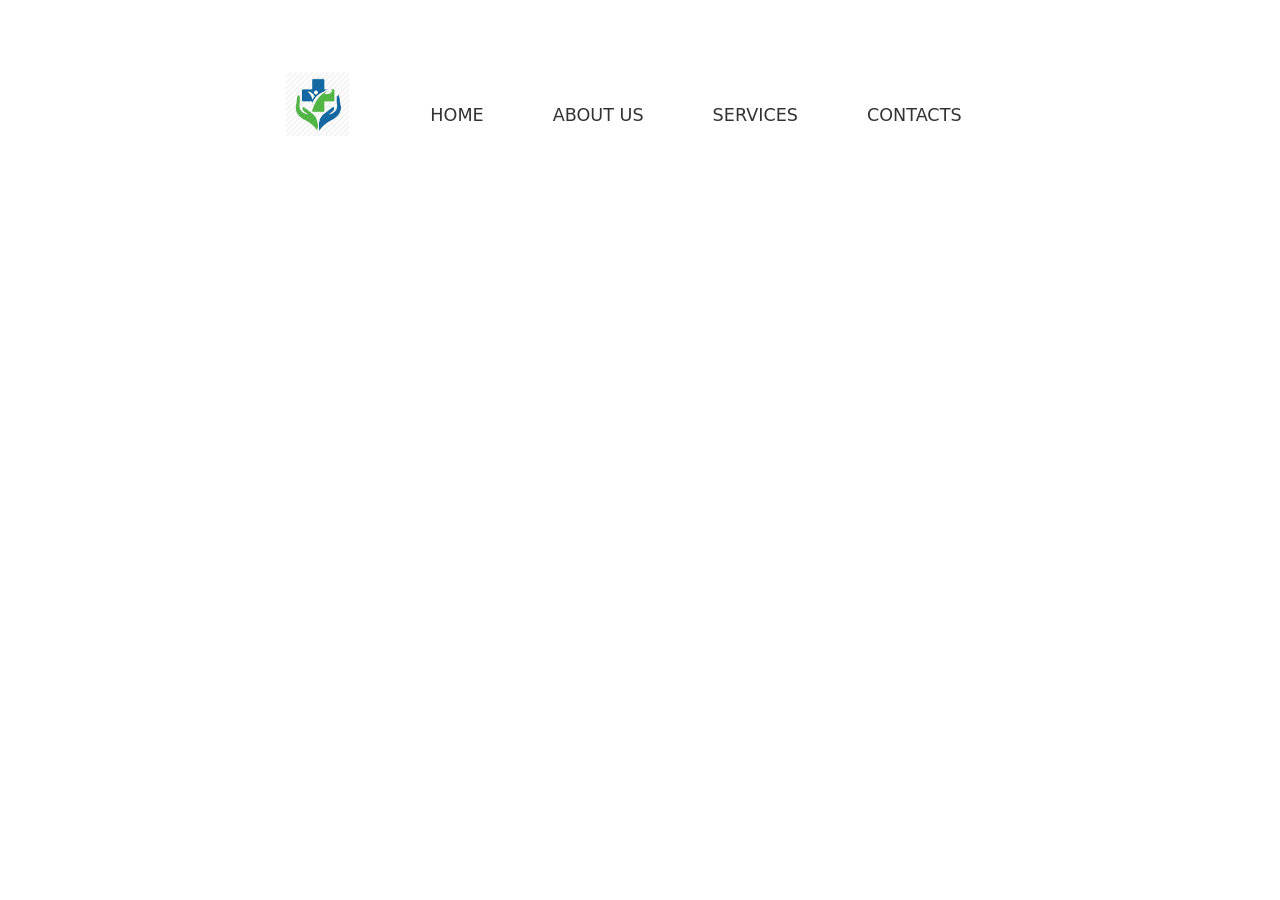
<file: index.html>
<!DOCTYPE html>
<html lang="en">
<head>
    <meta charset="UTF-8">
    <meta name="viewport" content="width=device-width, initial-scale=1.0">
    <title>tabby's HOSPITAL</title>
    <link rel="shortcut icon" href="img/logo.jpg" type="image/x-icon">
    <link rel="stylesheet" href="style.css">
    
</head>
<body>
    <div class="header">
        <div class="navbar">
            <div class="logo"></div>
            <img src="img/logo.jpg">


            <ul>
                <li><a href="index.html">HOME</a></li>
                <li><a href="pages/about.html">ABOUT US</a></li>
                <li><a href="pages/services.html">SERVICES</a></li>
                <li><a href="pages/contacts.html">CONTACTS</a></li>
            </ul>
            
             </div>
             <div class="bannerheading">
                <h1>HEALTH CARE YOU CAN TRUST</h1>
                <p>
            tabby's hospital is a private hospital locatedin Nairobi,Kenya. It was established in 1954 and has since become the leading healthcare provider in the region. The hospital offers a wide range of medical services, including general medicine,
            surgery,pediatrics,obstetrics and gynecology,cardiology,neurology,oncology and many more.
                </p>
                


             </div>
             


    </div>
</body>
</html>
</file>
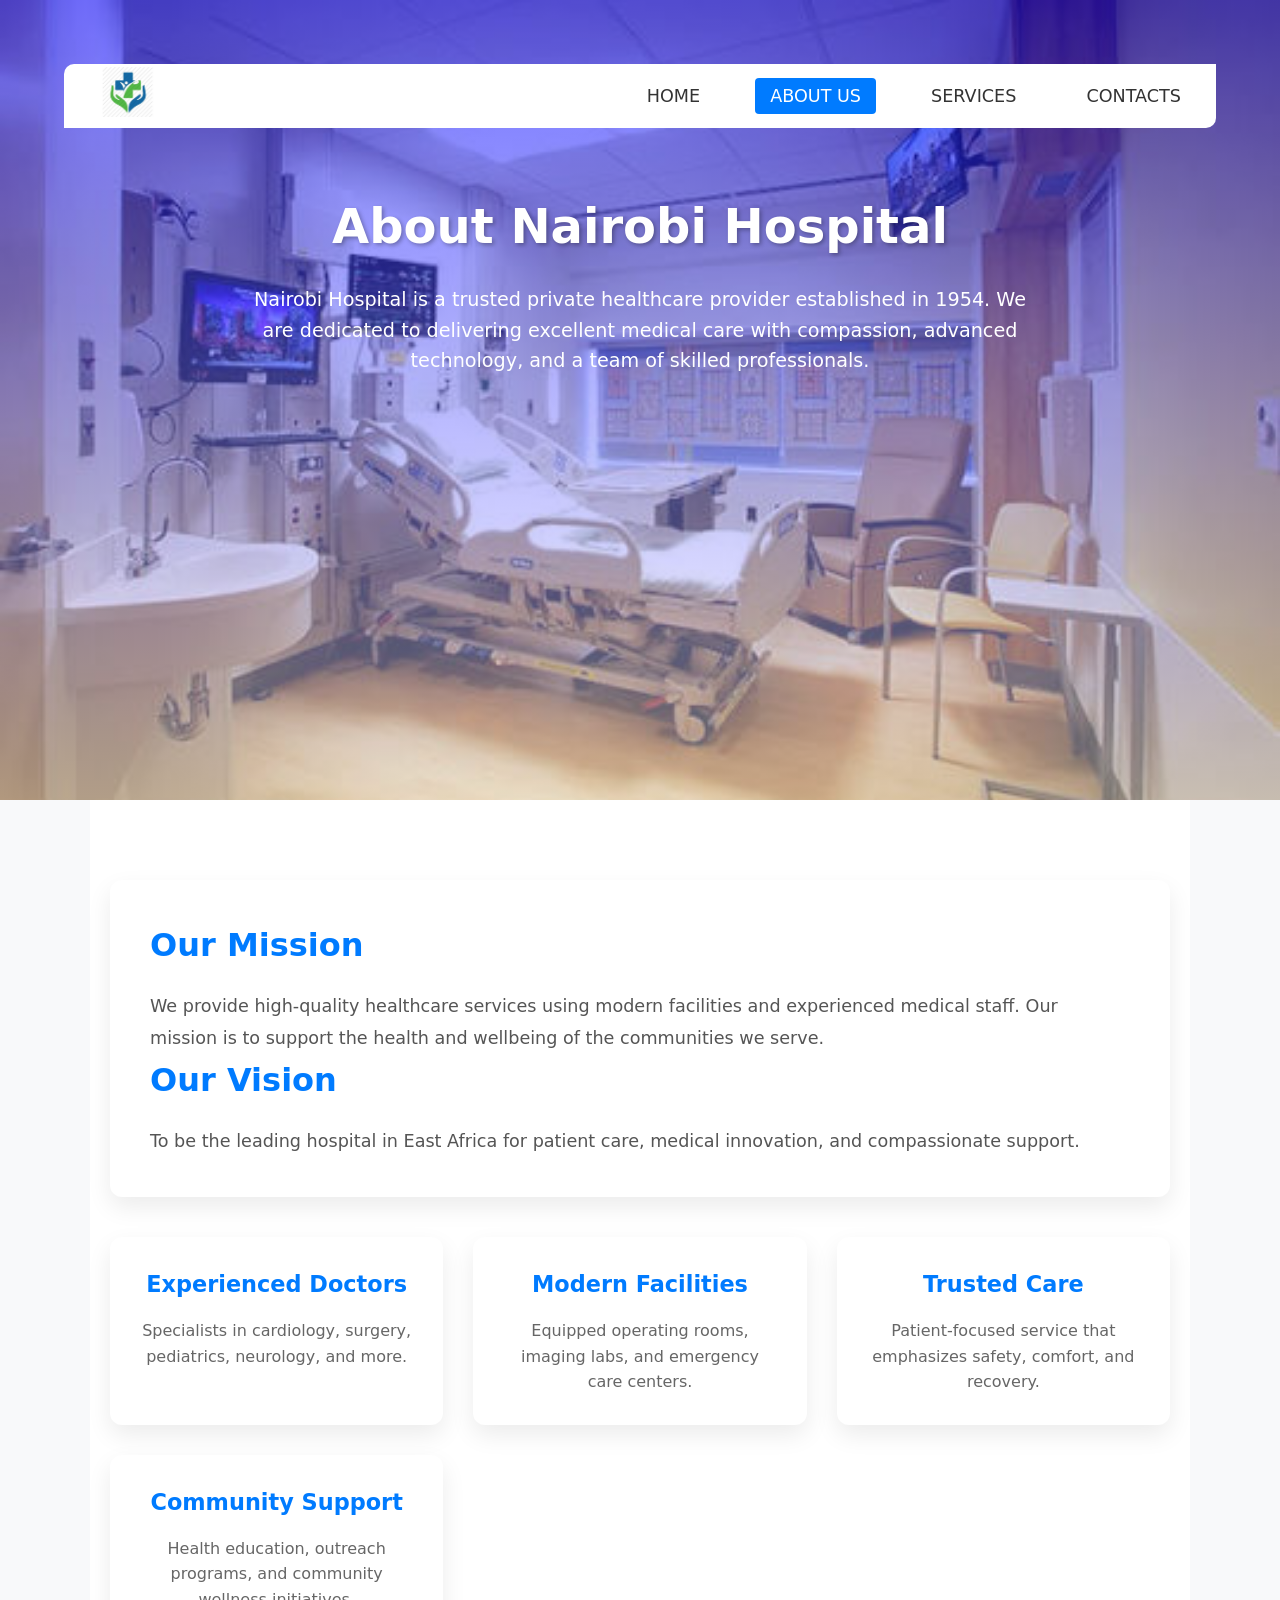
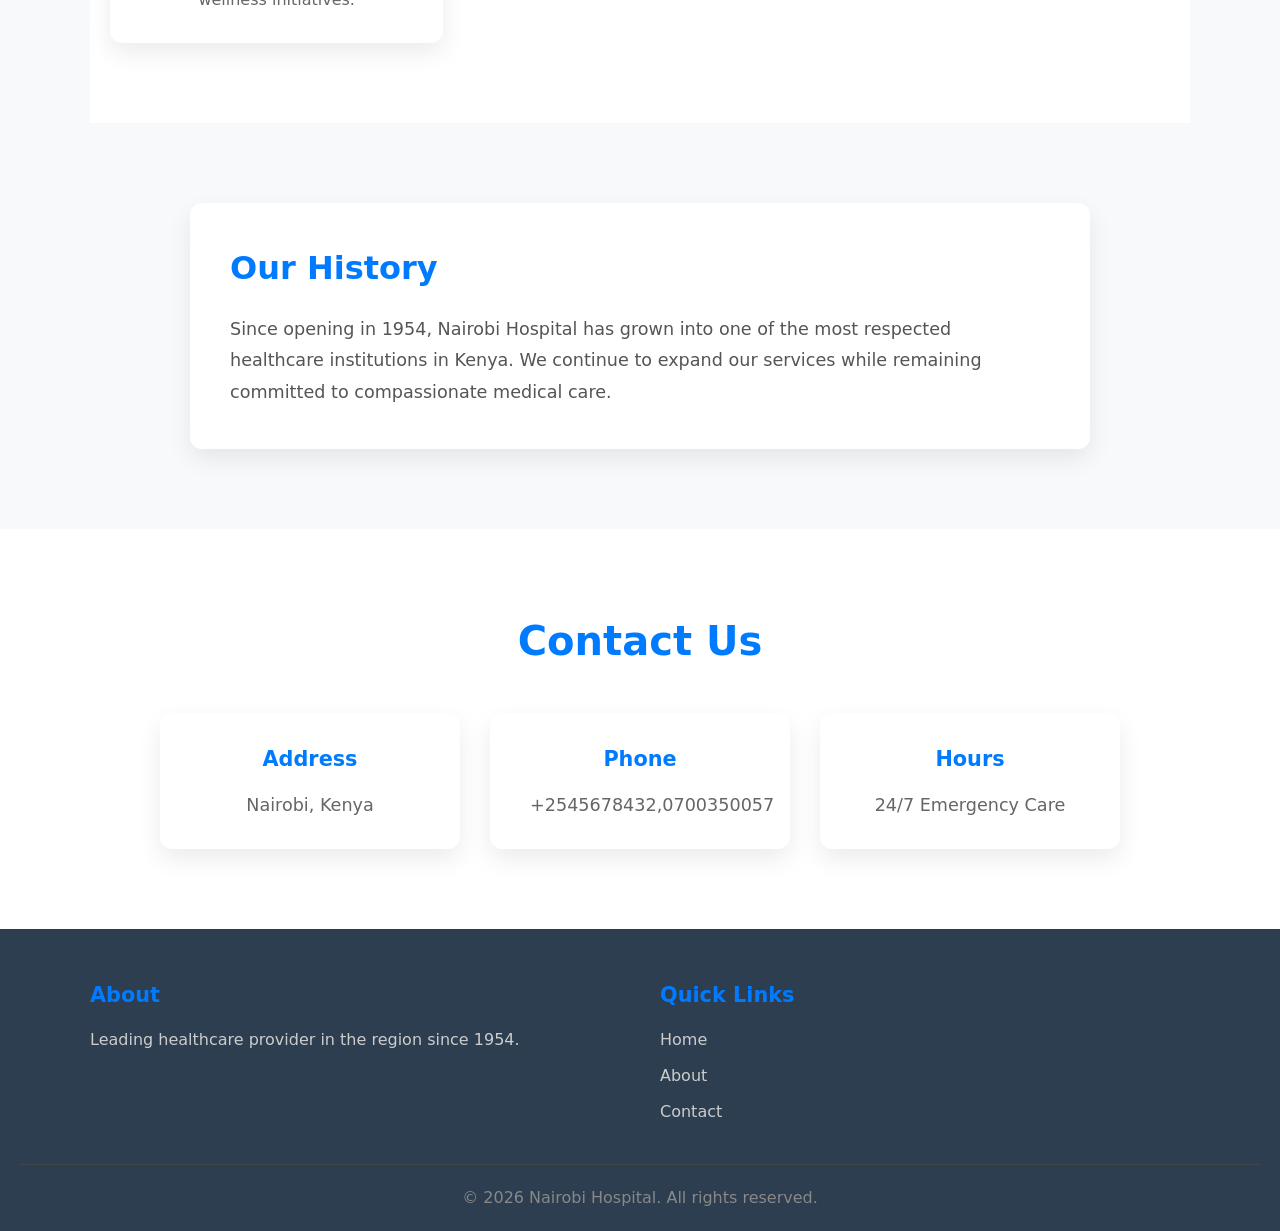
<file: pages/about.html>
<!DOCTYPE html>
<html lang="en">
<head>
    <meta charset="UTF-8">
    <meta name="viewport" content="width=device-width, initial-scale=1.0">
    <title>About Us - Nairobi Hospital</title>
    <link rel="shortcut icon" href="../img/logo.jpg" type="image/x-icon">
    <link rel="stylesheet" href="about.css">
</head>
<body>
    <div class="header">
        <div class="navbar">
            <div class="logo">
                <img src="../img/logo.jpg" alt="Nairobi Hospital logo">
            </div>
            <ul>
                <li><a href="../index.html">HOME</a></li>
                <li><a href="about.html" class="active">ABOUT US</a></li>
                <li><a href="services.html">SERVICES</a></li>
                <li><a href="contacts.html">CONTACTS</a></li>
            </ul>
        </div>
        <div class="bannerheading">
            <h1>About Nairobi Hospital</h1>
            <p>Nairobi Hospital is a trusted private healthcare provider established in 1954. We are dedicated to delivering excellent medical care with compassion, advanced technology, and a team of skilled professionals.</p>
        </div>
    </div>

    <section class="about-content">
        <div class="about-text">
            <h2>Our Mission</h2>
            <p>We provide high-quality healthcare services using modern facilities and experienced medical staff. Our mission is to support the health and wellbeing of the communities we serve.</p>
            <h2>Our Vision</h2>
            <p>To be the leading hospital in East Africa for patient care, medical innovation, and compassionate support.</p>
        </div>
        <div class="about-list">
            <div class="about-card">
                <h3>Experienced Doctors</h3>
                <p>Specialists in cardiology, surgery, pediatrics, neurology, and more.</p>
            </div>
            <div class="about-card">
                <h3>Modern Facilities</h3>
                <p>Equipped operating rooms, imaging labs, and emergency care centers.</p>
            </div>
            <div class="about-card">
                <h3>Trusted Care</h3>
                <p>Patient-focused service that emphasizes safety, comfort, and recovery.</p>
            </div>
            <div class="about-card">
                <h3>Community Support</h3>
                <p>Health education, outreach programs, and community wellness initiatives.</p>
            </div>
        </div>
    </section>

    <section class="history-section">
        <div class="about-text">
            <h2>Our History</h2>
            <p>Since opening in 1954, Nairobi Hospital has grown into one of the most respected healthcare institutions in Kenya. We continue to expand our services while remaining committed to compassionate medical care.</p>
        </div>
    </section>

    <section class="contact-section" id="contact">
        <h2>Contact Us</h2>
        <div class="contact-container">
            <div class="contact-card">
                <h3>Address</h3>
                <p>Nairobi, Kenya</p>
            </div>
            <div class="contact-card">
                <h3>Phone</h3>
                <p>+2545678432,0700350057</p>
            </div>
            <div class="contact-card">
                <h3>Hours</h3>
                <p>24/7 Emergency Care</p>
            </div>
        </div>
    </section>

    <footer class="footer">
        <div class="footer-content">
            <div class="footer-section">
                <h4>About</h4>
                <p>Leading healthcare provider in the region since 1954.</p>
            </div>
            <div class="footer-section">
                <h4>Quick Links</h4>
                <ul>
                    <li><a href="index.html">Home</a></li>
                    <li><a href="about.html">About</a></li>
                    <li><a href="#contact">Contact</a></li>
                </ul>
            </div>
        </div>
        <div class="footer-bottom">
            <p>&copy; 2026 Nairobi Hospital. All rights reserved.</p>
        </div>
    </footer>
</body>
</html>
</file>
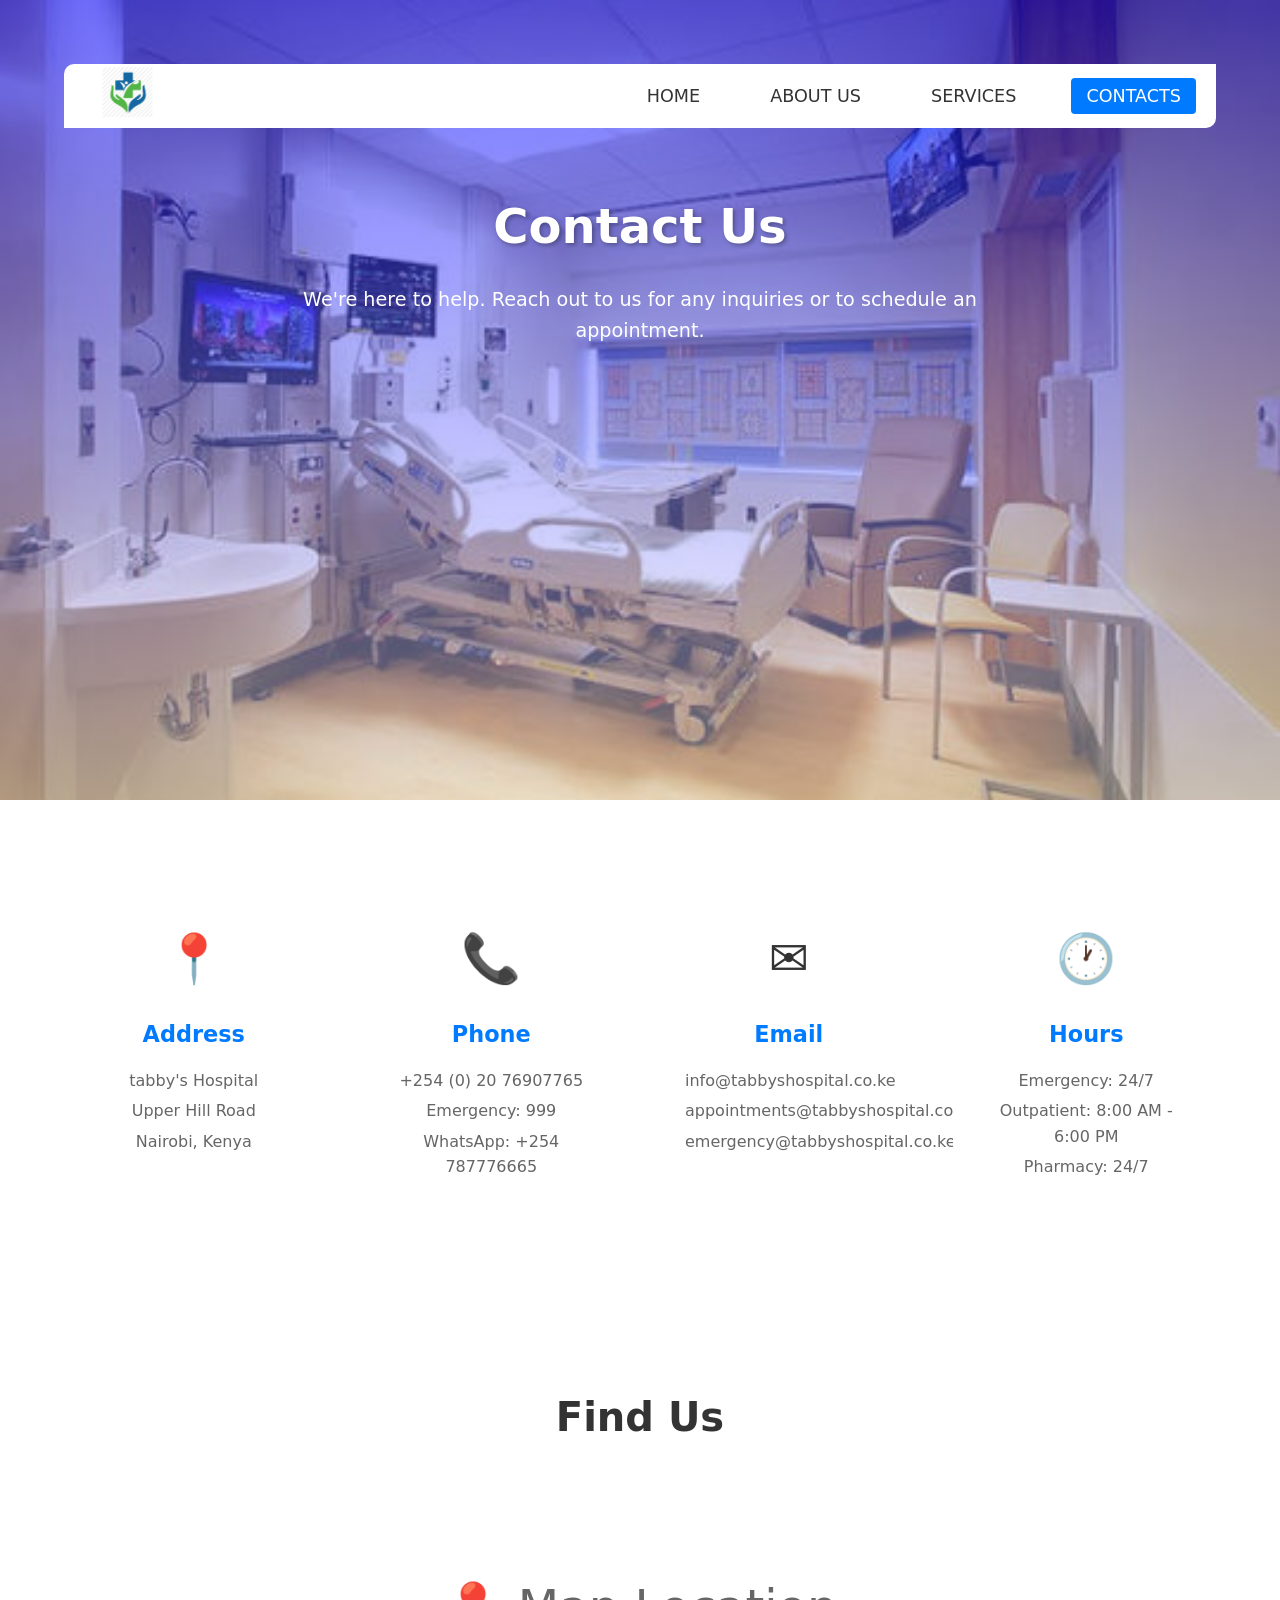
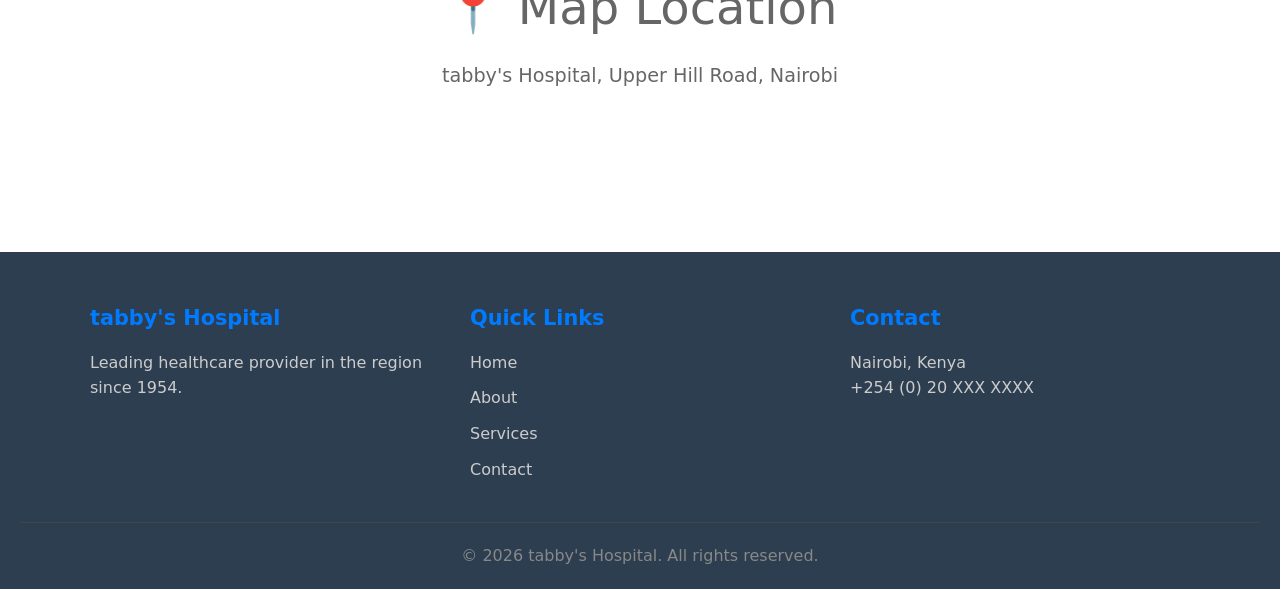
<file: pages/contacts.html>
<!DOCTYPE html>
<html lang="en">
<head>
    <meta charset="UTF-8">
    <meta name="viewport" content="width=device-width, initial-scale=1.0">
    <title>Contact Us - Nairobi Hospital</title>
    <link rel="shortcut icon" href="../img/logo.jpg" type="image/x-icon">
    <link rel="stylesheet" href="contacts.css">
</head>
<body>
    <div class="header">
        <div class="navbar">
            <div class="logo">
                <img src="../img/logo.jpg" alt="tabby's Hospital logo">
            </div>
            <ul>
                <li><a href="../index.html">HOME</a></li>
                <li><a href="about.html">ABOUT US</a></li>
                <li><a href="services.html">SERVICES</a></li>
                <li><a href="contacts.html" class="active">CONTACTS</a></li>
            </ul>
        </div>
        <div class="bannerheading">
            <h1>Contact Us</h1>
            <p>We're here to help. Reach out to us for any inquiries or to schedule an appointment.</p>
        </div>
    </div>

    <section class="contact-info-section">
        <div class="contact-grid">
            <div class="contact-card">
                <div class="contact-icon">📍</div>
                <h3>Address</h3>
                <p>tabby's Hospital</p>
                <p>Upper Hill Road</p>
                <p>Nairobi, Kenya</p>
            </div>
            <div class="contact-card">
                <div class="contact-icon">📞</div>
                <h3>Phone</h3>
                <p>+254 (0) 20 76907765</p>
                <p>Emergency: 999</p>
                <p>WhatsApp: +254 787776665</p>
            </div>
            <div class="contact-card">
                <div class="contact-icon">✉️</div>
                <h3>Email</h3>
                <p>info@tabbyshospital.co.ke</p>
                <p>appointments@tabbyshospital.co.ke</p>
                <p>emergency@tabbyshospital.co.ke</p>
            </div>
            <div class="contact-card">
                <div class="contact-icon">🕐</div>
                <h3>Hours</h3>
                <p>Emergency: 24/7</p>
                <p>Outpatient: 8:00 AM - 6:00 PM</p>
                <p>Pharmacy: 24/7</p>
            </div>
        </div>
    </section>

   

    <section class="map-section">
        <h2>Find Us</h2>
        <div class="map-container">
            <div class="map-placeholder">
                <p>📍 Map Location</p>
                <p>tabby's Hospital, Upper Hill Road, Nairobi</p>
            </div>
        </div>
    </section>

    

    <footer class="footer">
        <div class="footer-content">
            <div class="footer-section">
                <h4>tabby's Hospital</h4>
                <p>Leading healthcare provider in the region since 1954.</p>
            </div>
            <div class="footer-section">
                <h4>Quick Links</h4>
                <ul>
                    <li><a href="index.html">Home</a></li>
                    <li><a href="about.html">About</a></li>
                    <li><a href="services.html">Services</a></li>
                    <li><a href="contacts.html">Contact</a></li>
                </ul>
            </div>
            <div class="footer-section">
                <h4>Contact</h4>
                <p>Nairobi, Kenya</p>
                <p>+254 (0) 20 XXX XXXX</p>
            </div>
        </div>
        <div class="footer-bottom">
            <p>&copy; 2026 tabby's Hospital. All rights reserved.</p>
        </div>
    </footer>
</body>
</html>
</file>
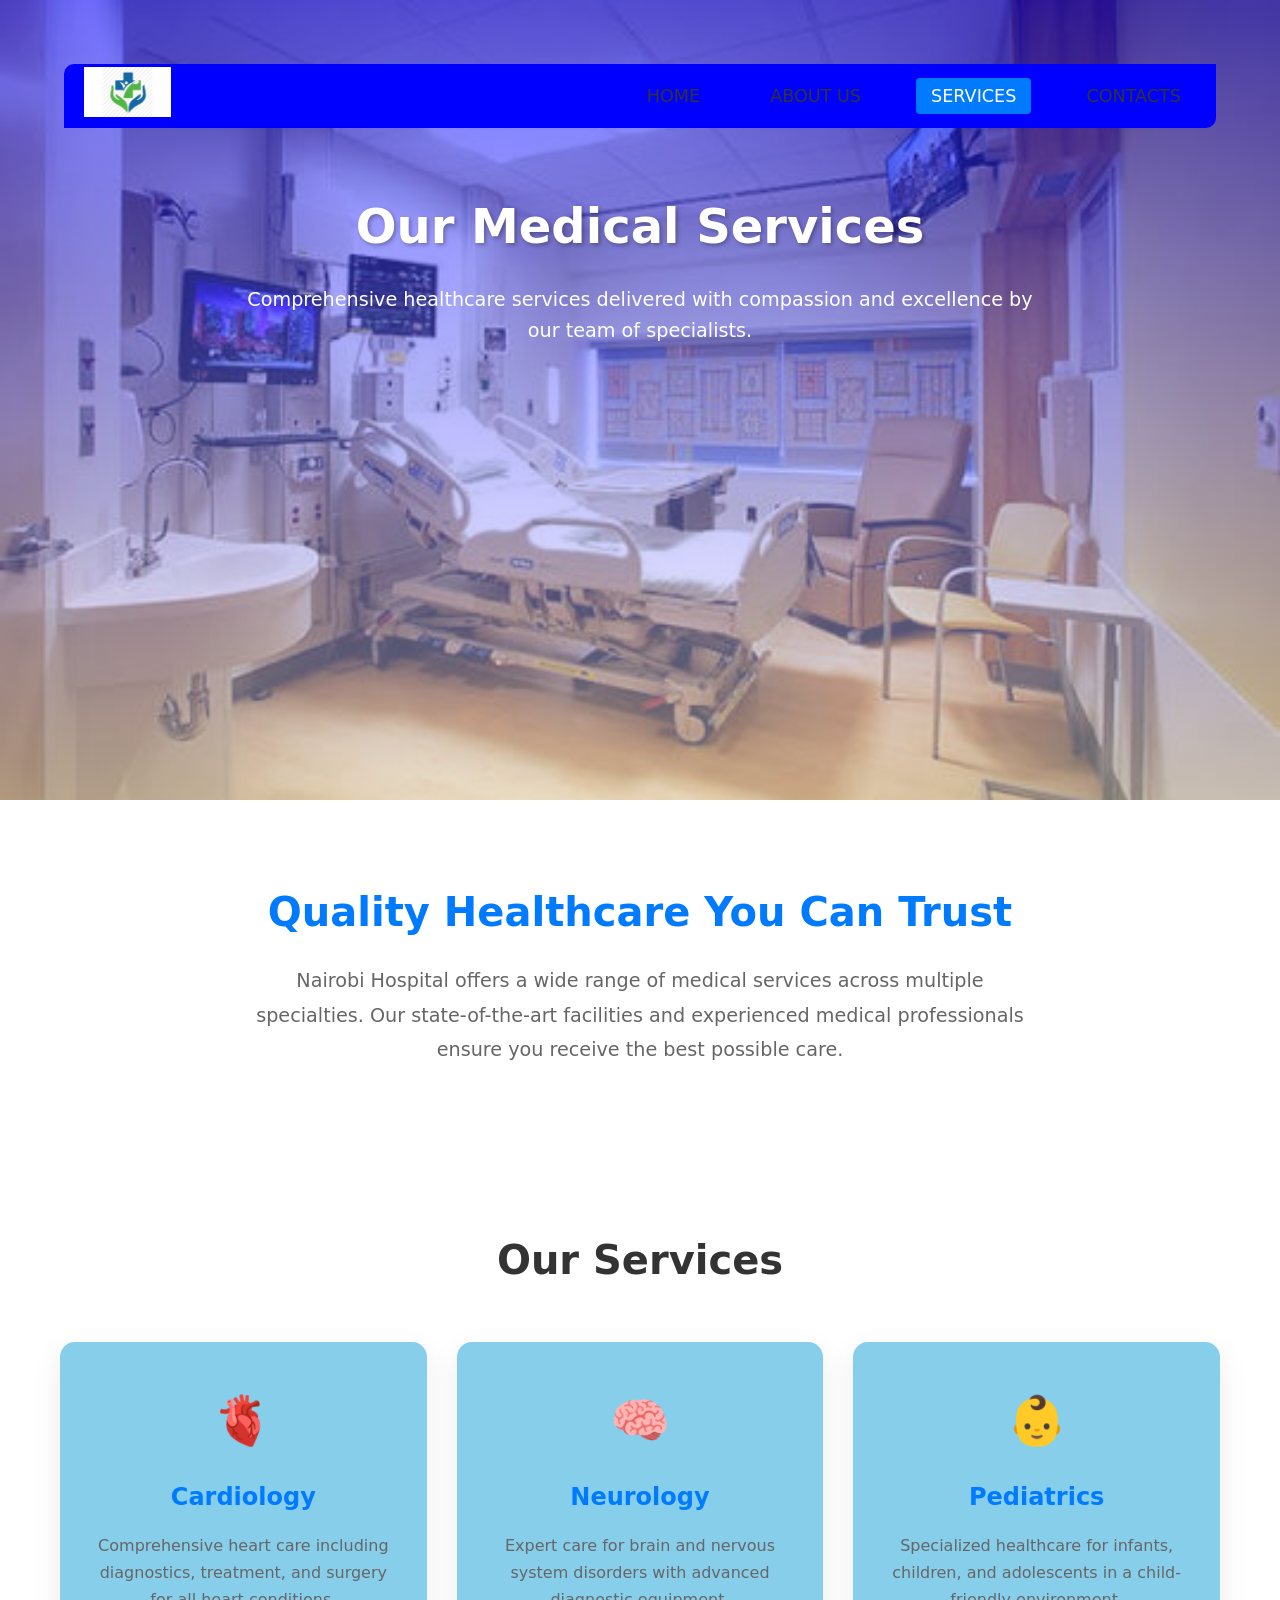
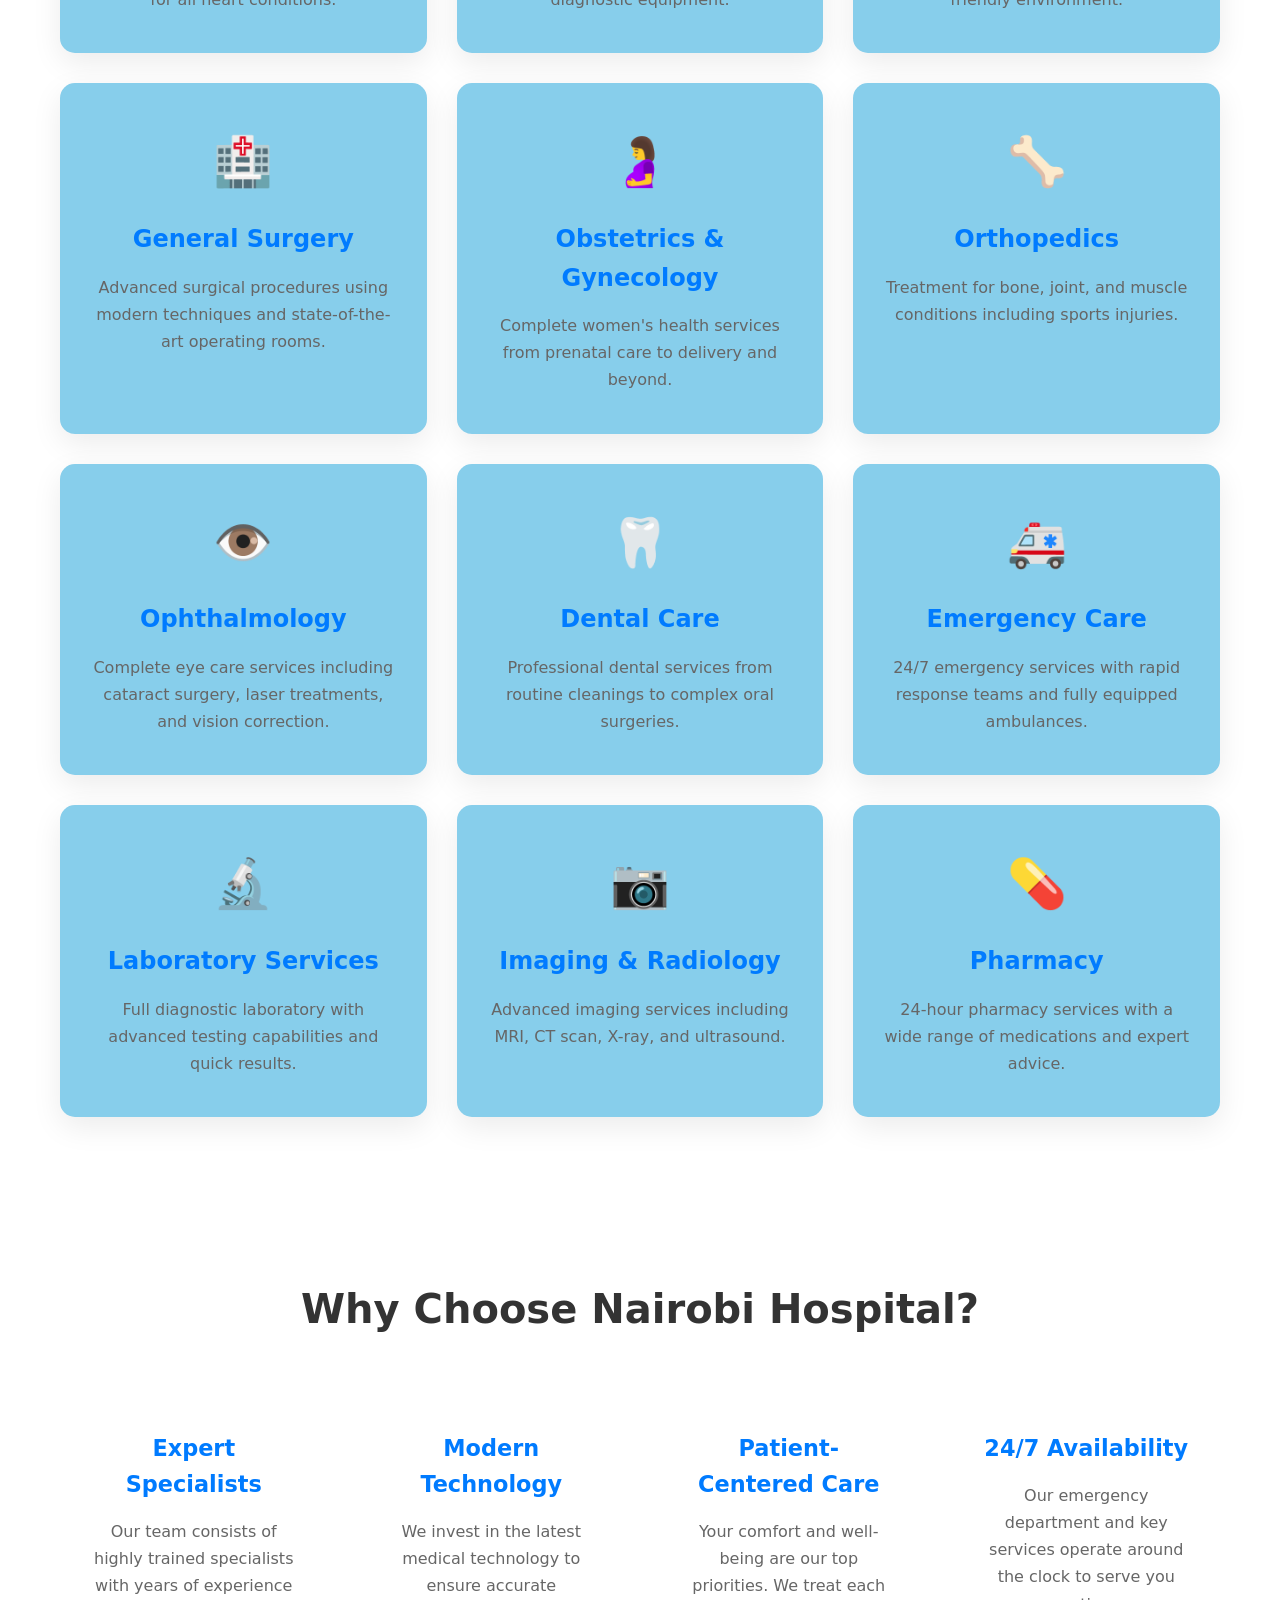
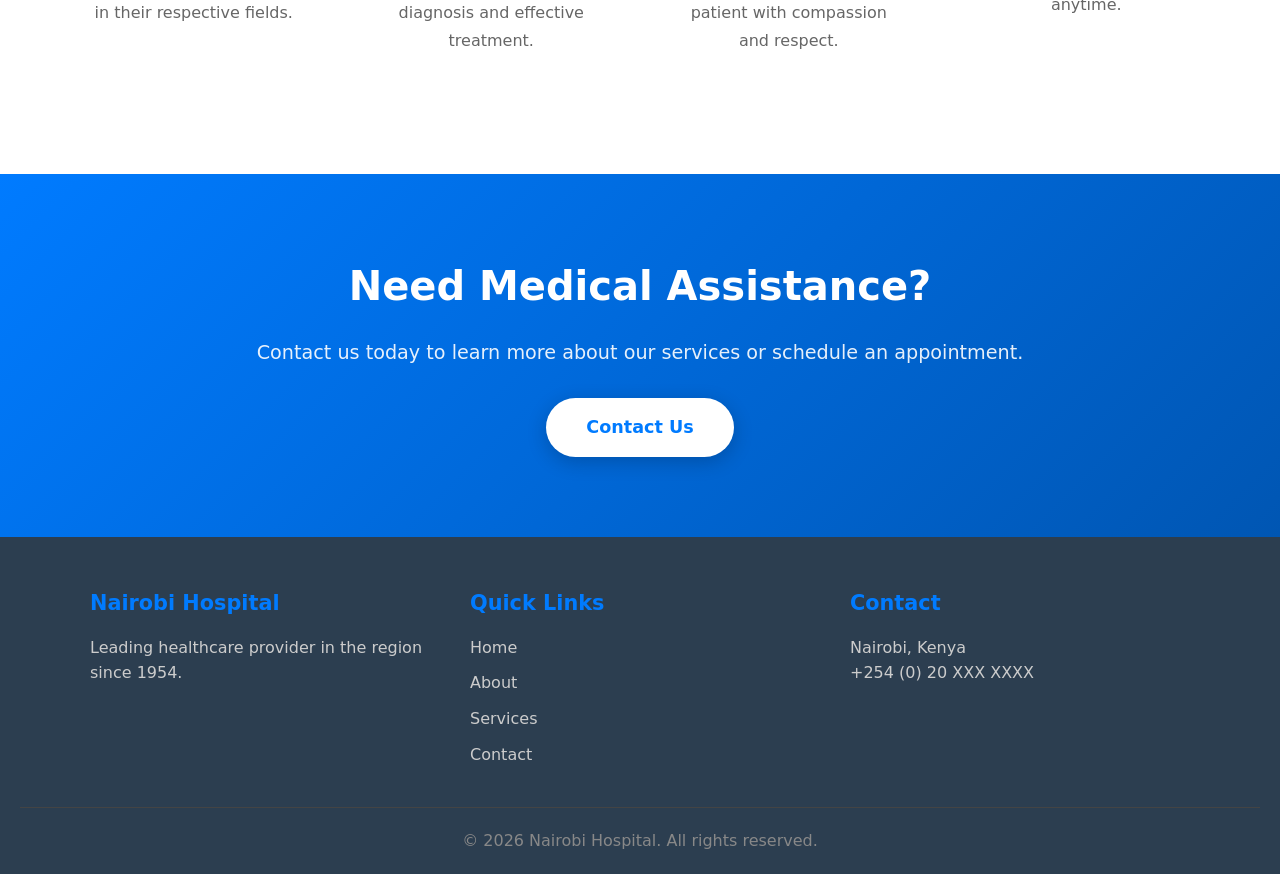
<file: pages/services.html>
<!DOCTYPE html>
<html lang="en">
<head>
    <meta charset="UTF-8">
    <meta name="viewport" content="width=device-width, initial-scale=1.0">
    <title>Our Services - Nairobi Hospital</title>
    <link rel="shortcut icon" href="../img/logo.jpg" type="image/x-icon">
    <link rel="stylesheet" href="services.css">
</head>
<body>
    <div class="header">
        <div class="navbar">
            <div class="logo">
                <img src="../img/logo.jpg" alt="Nairobi Hospital logo">
            </div>
            <ul>
                <li><a href="../index.html">HOME</a></li>
                <li><a href="about.html">ABOUT US</a></li>
                <li><a href="services.html" class="active">SERVICES</a></li>
                <li><a href="contacts.html">CONTACTS</a></li>
            </ul>
        </div>
        <div class="bannerheading">
            <h1>Our Medical Services</h1>
            <p>Comprehensive healthcare services delivered with compassion and excellence by our team of specialists.</p>
        </div>
    </div>

    <section class="services-intro">
        <div class="intro-text">
            <h2>Quality Healthcare You Can Trust</h2>
            <p>Nairobi Hospital offers a wide range of medical services across multiple specialties. Our state-of-the-art facilities and experienced medical professionals ensure you receive the best possible care.</p>
        </div>
    </section>

    <section class="services-section" id="services">
        <h2>Our Services</h2>
        <div class="services-grid">
            <div class="service-card">
                <div class="service-icon">🫀</div>
                <h3>Cardiology</h3>
                <p>Comprehensive heart care including diagnostics, treatment, and surgery for all heart conditions.</p>
            </div>
            <div class="service-card">
                <div class="service-icon">🧠</div>
                <h3>Neurology</h3>
                <p>Expert care for brain and nervous system disorders with advanced diagnostic equipment.</p>
            </div>
            <div class="service-card">
                <div class="service-icon">👶</div>
                <h3>Pediatrics</h3>
                <p>Specialized healthcare for infants, children, and adolescents in a child-friendly environment.</p>
            </div>
            <div class="service-card">
                <div class="service-icon">🏥</div>
                <h3>General Surgery</h3>
                <p>Advanced surgical procedures using modern techniques and state-of-the-art operating rooms.</p>
            </div>
            <div class="service-card">
                <div class="service-icon">🤰</div>
                <h3>Obstetrics & Gynecology</h3>
                <p>Complete women's health services from prenatal care to delivery and beyond.</p>
            </div>
            <div class="service-card">
                <div class="service-icon">🦴</div>
                <h3>Orthopedics</h3>
                <p>Treatment for bone, joint, and muscle conditions including sports injuries.</p>
            </div>
            <div class="service-card">
                <div class="service-icon">👁️</div>
                <h3>Ophthalmology</h3>
                <p>Complete eye care services including cataract surgery, laser treatments, and vision correction.</p>
            </div>
            <div class="service-card">
                <div class="service-icon">🦷</div>
                <h3>Dental Care</h3>
                <p>Professional dental services from routine cleanings to complex oral surgeries.</p>
            </div>
            <div class="service-card">
                <div class="service-icon">🚑</div>
                <h3>Emergency Care</h3>
                <p>24/7 emergency services with rapid response teams and fully equipped ambulances.</p>
            </div>
            <div class="service-card">
                <div class="service-icon">🔬</div>
                <h3>Laboratory Services</h3>
                <p>Full diagnostic laboratory with advanced testing capabilities and quick results.</p>
            </div>
            <div class="service-card">
                <div class="service-icon">📷</div>
                <h3>Imaging & Radiology</h3>
                <p>Advanced imaging services including MRI, CT scan, X-ray, and ultrasound.</p>
            </div>
            <div class="service-card">
                <div class="service-icon">💊</div>
                <h3>Pharmacy</h3>
                <p>24-hour pharmacy services with a wide range of medications and expert advice.</p>
            </div>
        </div>
    </section>

    <section class="why-choose-us">
        <h2>Why Choose Nairobi Hospital?</h2>
        <div class="features-grid">
            <div class="feature-card">
                <h3>Expert Specialists</h3>
                <p>Our team consists of highly trained specialists with years of experience in their respective fields.</p>
            </div>
            <div class="feature-card">
                <h3>Modern Technology</h3>
                <p>We invest in the latest medical technology to ensure accurate diagnosis and effective treatment.</p>
            </div>
            <div class="feature-card">
                <h3>Patient-Centered Care</h3>
                <p>Your comfort and well-being are our top priorities. We treat each patient with compassion and respect.</p>
            </div>
            <div class="feature-card">
                <h3>24/7 Availability</h3>
                <p>Our emergency department and key services operate around the clock to serve you anytime.</p>
            </div>
        </div>
    </section>

    <section class="cta-section">
        <h2>Need Medical Assistance?</h2>
        <p>Contact us today to learn more about our services or schedule an appointment.</p>
        <a href="contacts.html" class="cta-button">Contact Us</a>
    </section>

    <footer class="footer">
        <div class="footer-content">
            <div class="footer-section">
                <h4>Nairobi Hospital</h4>
                <p>Leading healthcare provider in the region since 1954.</p>
            </div>
            <div class="footer-section">
                <h4>Quick Links</h4>
                <ul>
                    <li><a href="index.html">Home</a></li>
                    <li><a href="about.html">About</a></li>
                    <li><a href="services.html">Services</a></li>
                    <li><a href="contacts.html">Contact</a></li>
                </ul>
            </div>
            <div class="footer-section">
                <h4>Contact</h4>
                <p>Nairobi, Kenya</p>
                <p>+254 (0) 20 XXX XXXX</p>
            </div>
        </div>
        <div class="footer-bottom">
            <p>&copy; 2026 Nairobi Hospital. All rights reserved.</p>
        </div>
    </footer>
</body>
</html>
</file>
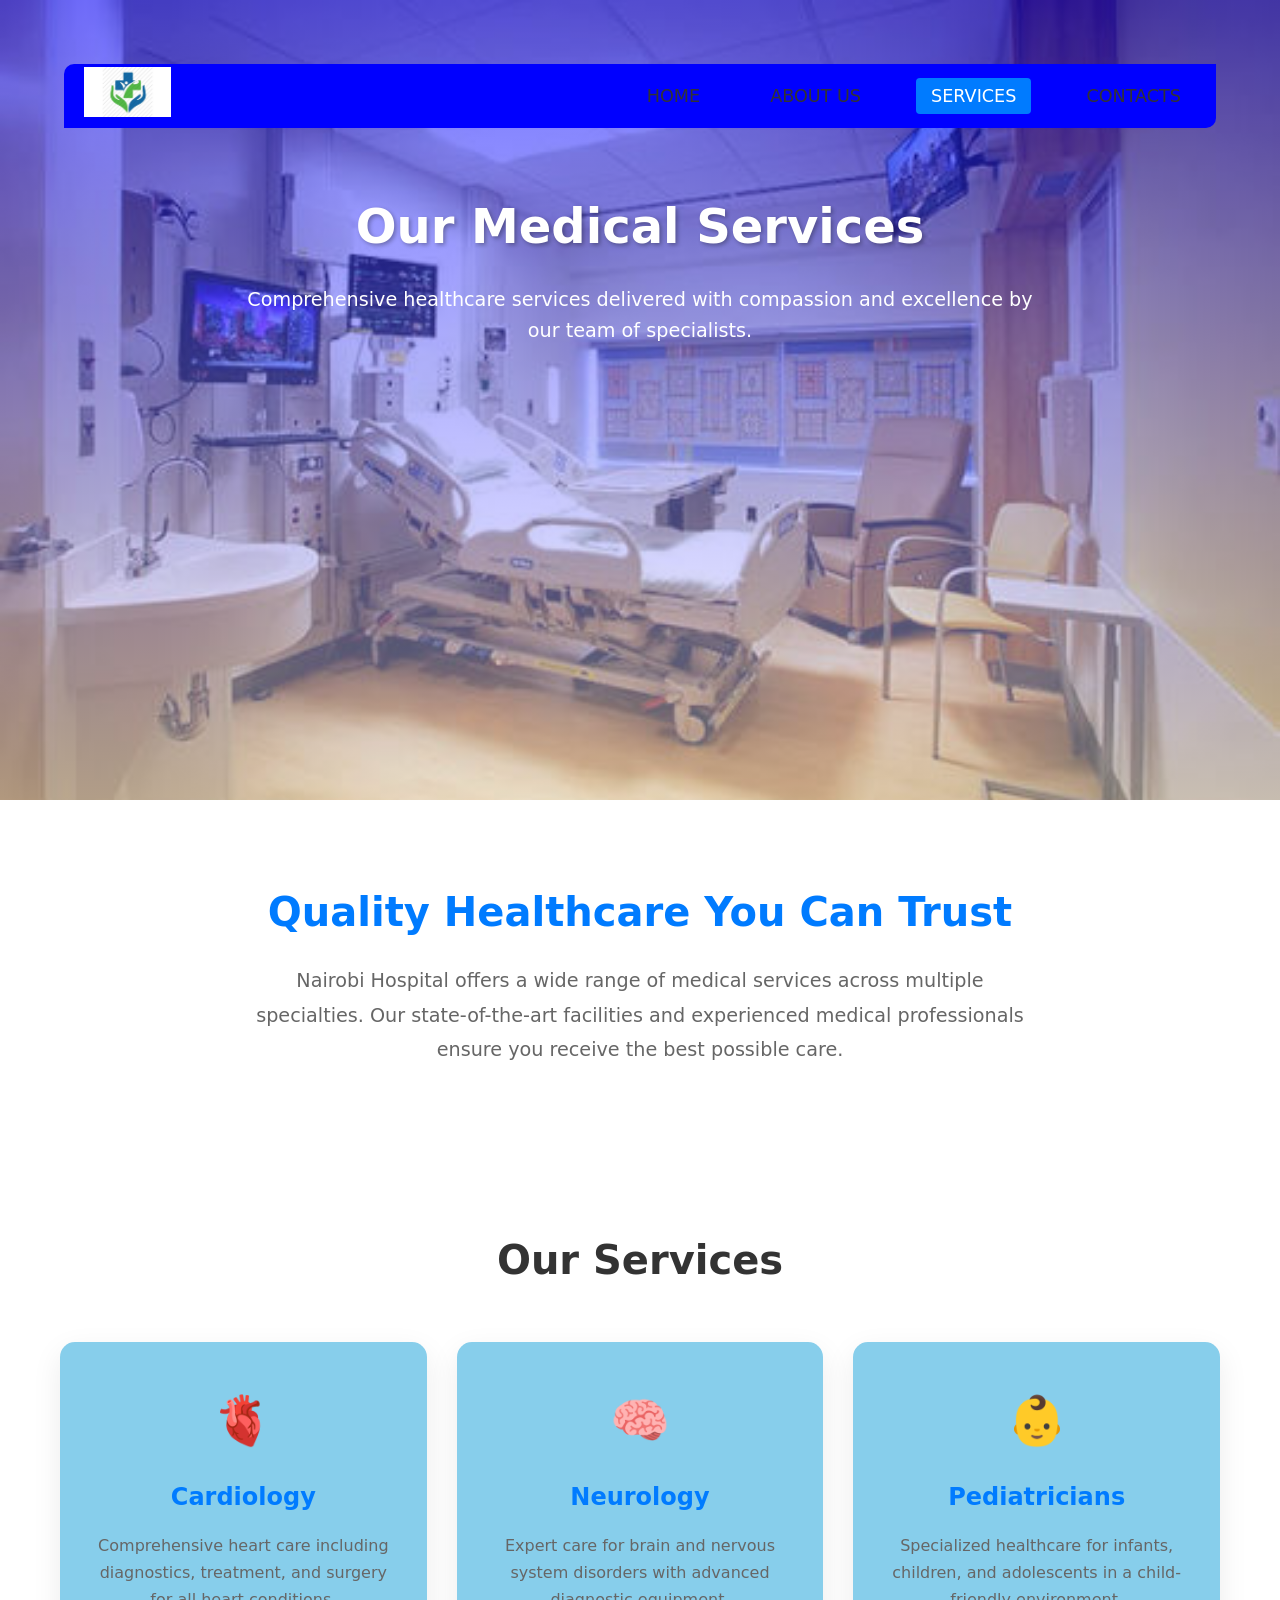
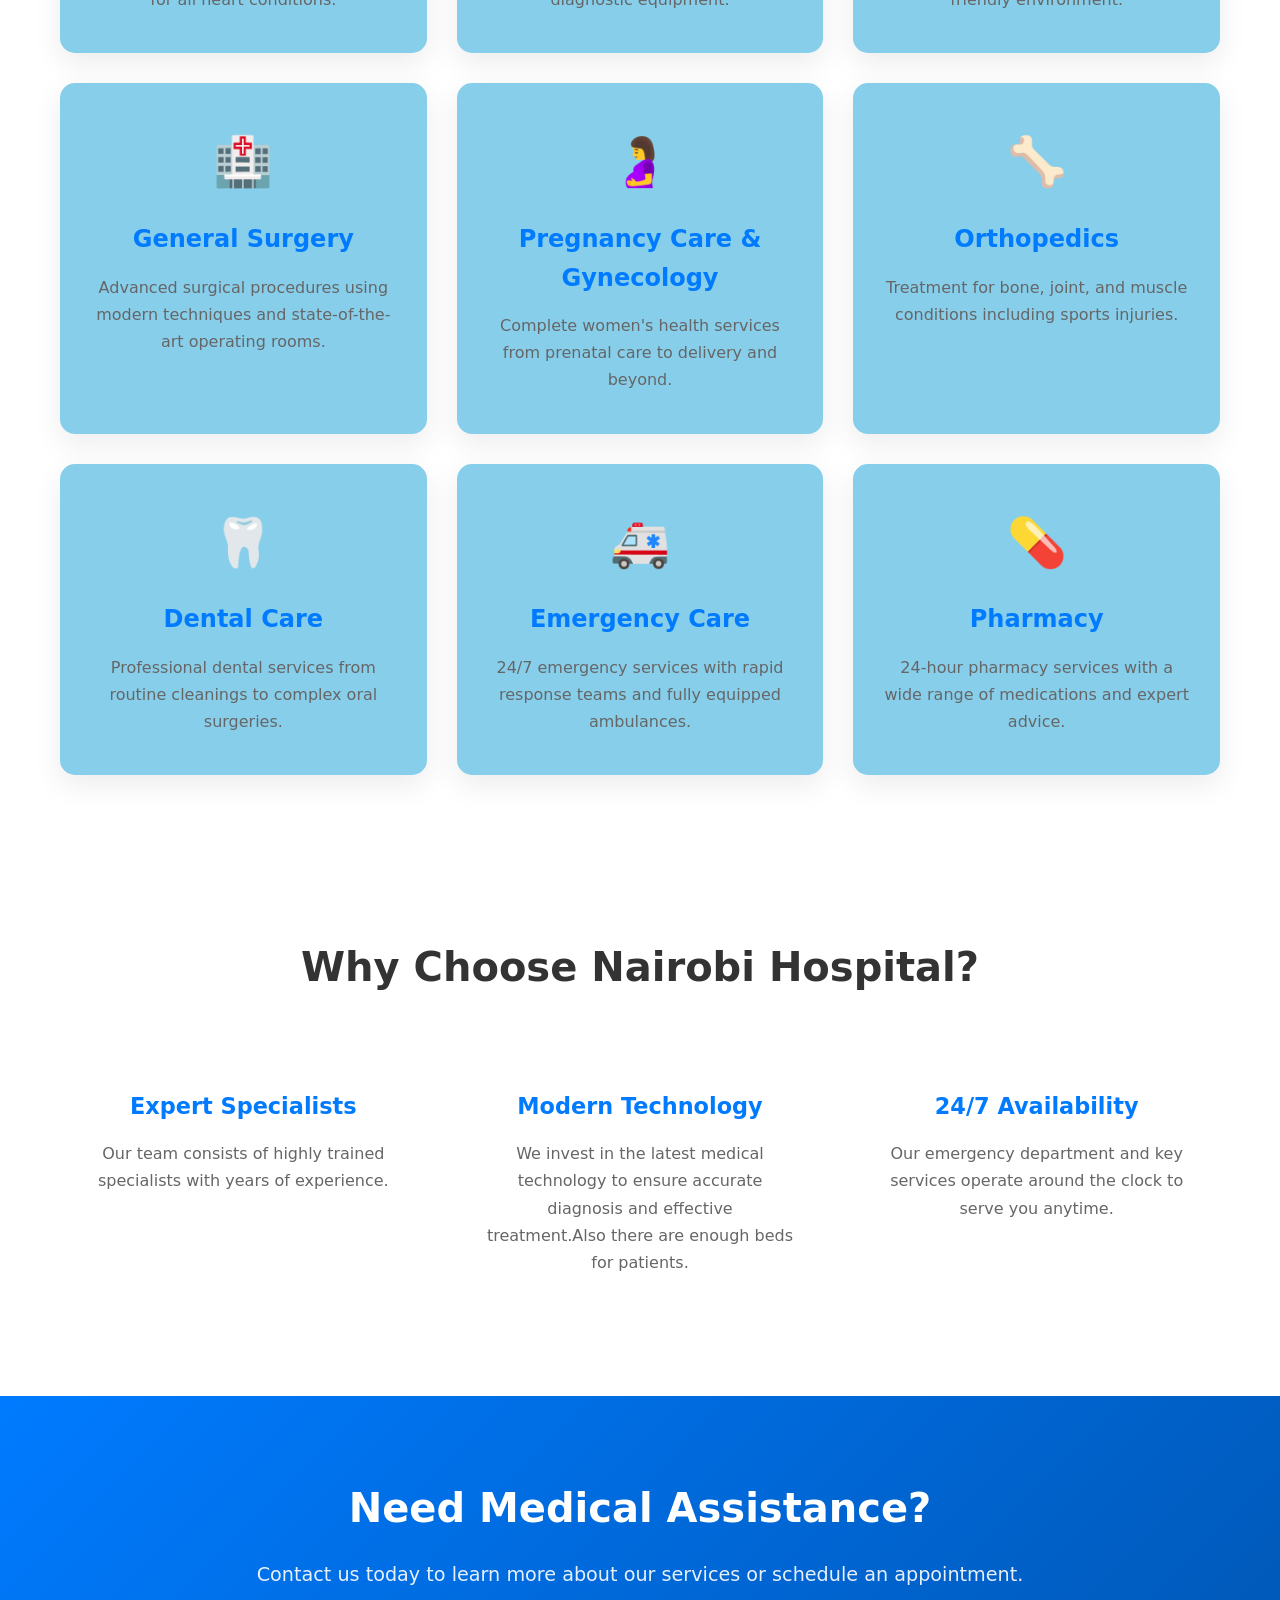
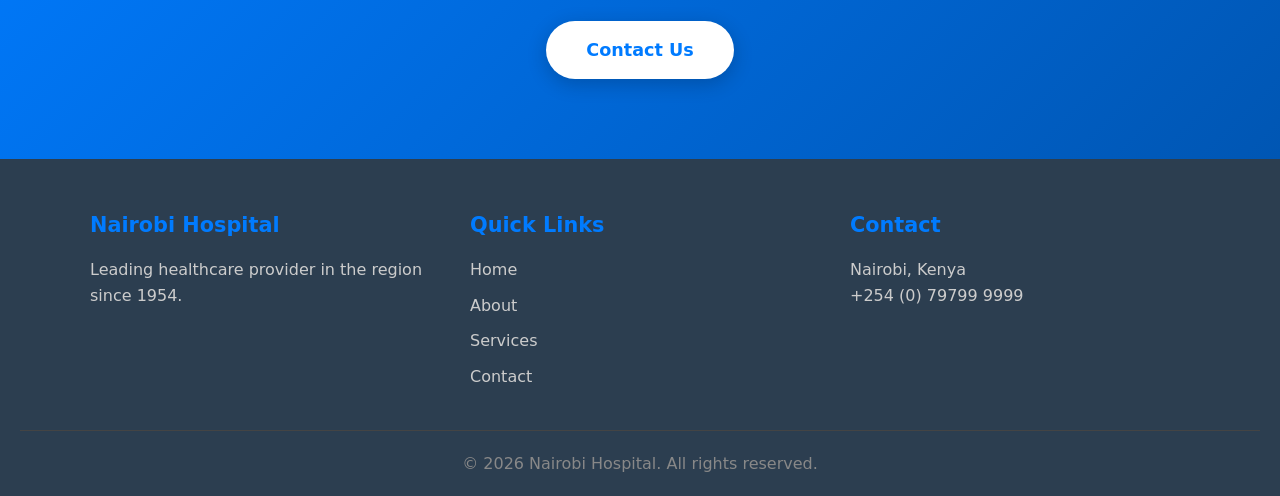
<file: pages/sevices.html>
<!DOCTYPE html>
<html lang="en">
<head>
    <meta charset="UTF-8">
    <meta name="viewport" content="width=device-width, initial-scale=1.0">
    <title>Our Services - Nairobi Hospital</title>
    <link rel="shortcut icon" href="../img/logo.jpg" type="image/x-icon">
    <link rel="stylesheet" href="services.css">
</head>
<body>
    <div class="header">
        <div class="navbar">
            <div class="logo">
                <img src="../img/logo.jpg" alt="Nairobi Hospital logo">
            </div>
            <ul>
                <li><a href="index.html">HOME</a></li>
                <li><a href="about.html">ABOUT US</a></li>
                <li><a href="services.html" class="active">SERVICES</a></li>
                
                <li><a href="contacts.html">CONTACTS</a></li>
            </ul>
        </div>
        <div class="bannerheading">
            <h1>Our Medical Services</h1>
            <p>Comprehensive healthcare services delivered with compassion and excellence by our team of specialists.</p>
        </div>
    </div>

    <section class="services-intro">
        <div class="intro-text">
            <h2>Quality Healthcare You Can Trust</h2>
            <p>Nairobi Hospital offers a wide range of medical services across multiple specialties. Our state-of-the-art facilities and experienced medical professionals ensure you receive the best possible care.</p>
        </div>
    </section>

    <section class="services-section" id="services">
        <h2>Our Services</h2>
        <div class="services-grid">
            <div class="service-card">
                <div class="service-icon">🫀</div>
                <h3>Cardiology</h3>
                <p>Comprehensive heart care including diagnostics, treatment, and surgery for all heart conditions.</p>
            </div>
            <div class="service-card">
                <div class="service-icon">🧠</div>
                <h3>Neurology</h3>
                <p>Expert care for brain and nervous system disorders with advanced diagnostic equipment.</p>
            </div>
            <div class="service-card">
                <div class="service-icon">👶</div>
                <h3>Pediatricians</h3>
                <p>Specialized healthcare for infants, children, and adolescents in a child-friendly environment.</p>
            </div>
            <div class="service-card">
                <div class="service-icon">🏥</div>
                <h3>General Surgery</h3>
                <p>Advanced surgical procedures using modern techniques and state-of-the-art operating rooms.</p>
            </div>
            <div class="service-card">
                <div class="service-icon">🤰</div>
                <h3>Pregnancy Care & Gynecology</h3>
                <p>Complete women's health services from prenatal care to delivery and beyond.</p>
            </div>
            <div class="service-card">
                <div class="service-icon">🦴</div>
                <h3>Orthopedics</h3>
                <p>Treatment for bone, joint, and muscle conditions including sports injuries.</p>
            </div>
            
            <div class="service-card">
                <div class="service-icon">🦷</div>
                <h3>Dental Care</h3>
                <p>Professional dental services from routine cleanings to complex oral surgeries.</p>
            </div>
            <div class="service-card">
                <div class="service-icon">🚑</div>
                <h3>Emergency Care</h3>
                <p>24/7 emergency services with rapid response teams and fully equipped ambulances.</p>
            </div>
           
            
            <div class="service-card">
                <div class="service-icon">💊</div>
                <h3>Pharmacy</h3>
                <p>24-hour pharmacy services with a wide range of medications and expert advice.</p>
            </div>
        </div>
    </section>

    <section class="why-choose-us">
        <h2>Why Choose Nairobi Hospital?</h2>
        <div class="features-grid">
            <div class="feature-card">
                <h3>Expert Specialists</h3>
                <p>Our team consists of highly trained specialists with years of experience.</p>
            </div>
            <div class="feature-card">
                <h3>Modern Technology</h3>
                <p>We invest in the latest medical technology to ensure accurate diagnosis and effective treatment.Also there are enough beds for patients.</p>
            </div>
           
            <div class="feature-card">
                <h3>24/7 Availability</h3>
                <p>Our emergency department and key services operate around the clock to serve you anytime.</p>
            </div>
        </div>
    </section>

    <section class="cta-section">
        <h2>Need Medical Assistance?</h2>
        <p>Contact us today to learn more about our services or schedule an appointment.</p>
        <a href="contacts.html" class="cta-button">Contact Us</a>
    </section>

    <footer class="footer">
        <div class="footer-content">
            <div class="footer-section">
                <h4>Nairobi Hospital</h4>
                <p>Leading healthcare provider in the region since 1954.</p>
            </div>
            <div class="footer-section">
                <h4>Quick Links</h4>
                <ul>
                    <li><a href="index.html">Home</a></li>
                    <li><a href="about.html">About</a></li>
                    <li><a href="services.html">Services</a></li>
                    <li><a href="contacts.html">Contact</a></li>
                </ul>
            </div>
            <div class="footer-section">
                <h4>Contact</h4>
                <p>Nairobi, Kenya</p>
                <p>+254 (0) 79799 9999</p>
            </div>
        </div>
        <div class="footer-bottom">
            <p>&copy; 2026 Nairobi Hospital. All rights reserved.</p>
        </div>
    </footer>
</body>
</html>
</file>
<file: style.css>
.body{
    margin: 0;
    padding: 0%;

}
.header{
    width: 100%;
    height: 50em;
    background-repeat: no-repeat;
    background-size: cover;
    padding-top: 4em;
    
    background-image: -moz-linear-gradient(rgba(0, 0, 255, 0.562),rgba(255, 255, 255, 0.418)),url(img/banner.jpg);
    
}
/* header */
.navbar{
    width: 90%;
    display: flex;
    height: 4em;
    background-color: white;
    margin: 0 auto;
    border-top-left-radius: 10px;
    border-bottom-right-radius: 10px;
}
.navbar ul{
    list-style: none;
    display: flex;
    margin-top: 25px;
    gap: 40px;
    width: 70%;
}


.navbar ul li{
    font-size: 1.1em;
    

}
.navbar ul li a{

     text-decoration: none;
    font-family: system-ui, -apple-system, BlinkMacSystemFont, 'Segoe UI', Roboto, Oxygen, Ubuntu, Cantarell, 'Open Sans', 'Helvetica Neue', sans-serif;
    margin-left: 5px;
    

}
.navbar ul li a :hover{
    color: black;
    

}
.logo{
    width: 15%;
    margin-left: 20px;

}
.logoimg{
    width: 20px;
}
.banner-heading{
    width: 90%;
    margin: 0 auto;
}
.bannerheading{
    width: 90%;
    margin: 0 auto;
    padding: 0 20px;
    color: white;
}

/* About page styles */
.about-content,
.history-section,
.contact-section {
    padding: 60px 20px;
    background-color: #f8f9fa;
}

.about-content {
    max-width: 1100px;
    margin: 0 auto;
    display: grid;
    gap: 40px;
}

.about-text {
    background: white;
    padding: 30px;
    border-radius: 12px;
    box-shadow: 0 10px 25px rgba(0,0,0,0.08);
}

.about-text h2 {
    color: #007bff;
    margin-top: 0;
}

.about-list {
    display: grid;
    grid-template-columns: repeat(auto-fit, minmax(240px, 1fr));
    gap: 20px;
}

.about-card,
.contact-card {
    background: white;
    padding: 25px;
    border-radius: 12px;
    box-shadow: 0 5px 20px rgba(0,0,0,0.05);
    text-align: center;
}

.about-card h3,
.contact-card h3 {
    color: #007bff;
    margin-bottom: 15px;
}

.about-card p,
.contact-card p {
    color: #555;
    line-height: 1.6;
}

.contact-section h2 {
    color: #333;
    text-align: center;
    margin-bottom: 40px;
}

.contact-container {
    display: grid;
    grid-template-columns: repeat(auto-fit, minmax(220px, 1fr));
    gap: 24px;
    max-width: 1000px;
    margin: 0 auto;
}

.footer {
    background-color: #333;
    color: white;
    padding: 50px 20px 20px;
}

.footer-content {
    display: grid;
    grid-template-columns: repeat(auto-fit, minmax(200px, 1fr));
    gap: 40px;
    max-width: 1200px;
    margin: 0 auto 30px;
}

.footer-section ul {
    list-style: none;
    padding: 0;
}

.footer-section ul li {
    margin-bottom: 10px;
}

.footer-section ul li a {
    color: #ccc;
    text-decoration: none;
    transition: color 0.3s ease;
}

.footer-section ul li a:hover {
    color: #007bff;
}

/* Link Styling */
.navbar ul li a {
    text-decoration: none;
    color: #333;
    font-family: system-ui, -apple-system, BlinkMacSystemFont, 'Segoe UI', Roboto, sans-serif;
    font-weight: 500;
    padding: 8px 12px;
    border-radius: 4px;
    transition: all 0.3s ease;
    display: inline-block;
}

.navbar ul li a:hover {
    background-color: #007bff;
    color: white;
    transform: translateY(-2px);
}

.navbar ul li a:active {
    background-color: #0056b3;
    color: white;
}

/* Link Focus state (for accessibility) */
.navbar ul li a:focus {
    outline: 2px solid #007bff;
    outline-offset: 2px;
}

/* Services Section */
.services-section {
    padding: 80px 20px;
    background-color: #fff;
}

.services-section h2 {
    text-align: center;
    color: #333;
    font-size: 2.5em;
    margin-bottom: 50px;
}

.services-grid {
    display: grid;
    grid-template-columns: repeat(auto-fit, minmax(280px, 1fr));
    gap: 30px;
    max-width: 1200px;
    margin: 0 auto;
    padding: 0 20px;
}

.service-card {
    background: white;
    padding: 40px 30px;
    border-radius: 15px;
    box-shadow: 0 10px 30px rgba(0, 0, 0, 0.08);
    text-align: center;
    transition: transform 0.3s ease, box-shadow 0.3s ease;
}

.service-card:hover {
    transform: translateY(-10px);
    box-shadow: 0 20px 40px rgba(0, 0, 0, 0.15);
}

.service-icon {
    font-size: 3em;
    margin-bottom: 20px;
    display: block;
}

.service-card h3 {
    color: #007bff;
    font-size: 1.5em;
    margin-bottom: 15px;
}

.service-card p {
    color: #666;
    line-height: 1.7;
}

/* Gallery Section */
.gallery-section {
    padding: 80px 20px;
    background-color: #f8f9fa;
}

.gallery-section h2 {
    text-align: center;
    color: #333;
    font-size: 2.5em;
    margin-bottom: 50px;
}

.gallery-grid {
    display: grid;
    grid-template-columns: repeat(auto-fit, minmax(250px, 1fr));
    gap: 20px;
    max-width: 1200px;
    margin: 0 auto;
    padding: 0 20px;
}

.gallery-item {
    position: relative;
    overflow: hidden;
    border-radius: 12px;
    box-shadow: 0 5px 20px rgba(0, 0, 0, 0.1);
    aspect-ratio: 4/3;
}

.gallery-item img {
    width: 100%;
    height: 100%;
    object-fit: cover;
    transition: transform 0.4s ease;
}

.gallery-item:hover img {
    transform: scale(1.1);
}

.gallery-overlay {
    position: absolute;
    bottom: 0;
    left: 0;
    right: 0;
    background: linear-gradient(transparent, rgba(0, 123, 255, 0.8));
    padding: 20px;
    color: white;
    transform: translateY(100%);
    transition: transform 0.3s ease;
}

.gallery-item:hover .gallery-overlay {
    transform: translateY(0);
}

/* Contact Section */
.contacts-section {
    padding: 80px 20px;
    background-color: #fff;
}

.contacts-section h2 {
    text-align: center;
    color: #333;
    font-size: 2.5em;
    margin-bottom: 50px;
}

.contacts-container {
    max-width: 800px;
    margin: 0 auto;
    padding: 0 20px;
}

.contact-info {
    display: grid;
    grid-template-columns: repeat(auto-fit, minmax(200px, 1fr));
    gap: 30px;
    margin-bottom: 40px;
}

.contact-item {
    text-align: center;
    padding: 30px;
    background: #f8f9fa;
    border-radius: 12px;
}

.contact-item h3 {
    color: #007bff;
    margin-bottom: 15px;
}

.contact-item p {
    color: #666;
    margin: 0;
}

/* CTA Button */
.cta-button {
    display: inline-block;
    padding: 15px 40px;
    background-color: #007bff;
    color: white;
    text-decoration: none;
    border-radius: 30px;
    font-size: 1.1em;
    font-weight: 600;
    transition: all 0.3s ease;
    box-shadow: 0 5px 20px rgba(0, 123, 255, 0.3);
}

.cta-button:hover {
    background-color: #0056b3;
    transform: translateY(-3px);
    box-shadow: 0 10px 30px rgba(0, 123, 255, 0.4);
}

.cta-container {
    text-align: center;
    margin-top: 50px;
}

/* Responsive Design */
@media (max-width: 768px) {
    .navbar {
        flex-direction: column;
        height: auto;
        padding: 15px;
    }
    
    .navbar ul {
        flex-direction: column;
        gap: 15px;
        width: 100%;
        text-align: center;
        margin-top: 15px;
    }
    
    .bannerheading h1 {
        font-size: 2em;
    }
    
    .bannerheading p {
        font-size: 1em;
    }
    
    .services-grid,
    .gallery-grid {
        grid-template-columns: 1fr;
    }
    
    .footer-content {
        grid-template-columns: 1fr;
        text-align: center;
    }
}

/* Optional - Different link states */
a {
    color: #007bff;
    text-decoration: none;
    transition: color 0.3s ease;
}

a:visited {
    color: #5c4f99;
}

a:hover {
    color: #0056b3;
    text-decoration: underline;
}

a:active {
    color: #003d82;
}
</file>
<file: pages/about.css>
/* About Page Styles - Nairobi Hospital */

/* Reset & Base */
* {
    margin: 0;
    padding: 0;
    box-sizing: border-box;
}

body {
    font-family: system-ui, -apple-system, BlinkMacSystemFont, 'Segoe UI', Roboto, sans-serif;
    line-height: 1.6;
    color: #333;
    background-color: #f8f9fa;
}

/* Header */
.header {
    width: 100%;
    height: 50em;
    background-repeat: no-repeat;
    background-size: cover;
    padding-top: 4em;
    background-image: linear-gradient(rgba(0, 0, 255, 0.562), rgba(255, 255, 255, 0.418)), url(../img/banner.jpg);
}

.navbar {
    width: 90%;
    display: flex;
    height: 4em;
    background-color: white;
    margin: 0 auto;
    border-top-left-radius: 10px;
    border-bottom-right-radius: 10px;
    align-items: center;
    justify-content: space-between;
    padding: 0 20px;
}

.navbar .logo {
    width: 120px;
}

.navbar .logo img {
    height: 50px;
    width: auto;
}

.navbar ul {
    list-style: none;
    display: flex;
    gap: 40px;
    margin: 0;
    padding: 0;
}

.navbar ul li {
    font-size: 1.1em;
}

.navbar ul li a {
    text-decoration: none;
    color: #333;
    font-weight: 500;
    padding: 8px 15px;
    border-radius: 4px;
    transition: all 0.3s ease;
}

.navbar ul li a:hover,
.navbar ul li a.active {
    background-color: #007bff;
    color: white;
}

/* Banner */
.bannerheading {
    width: 90%;
    margin: 0 auto;
    padding: 60px 20px;
    color: white;
    text-align: center;
}

.bannerheading h1 {
    font-size: 3em;
    margin-bottom: 20px;
    text-shadow: 2px 2px 4px rgba(0, 0, 0, 0.3);
}

.bannerheading p {
    font-size: 1.2em;
    max-width: 800px;
    margin: 0 auto;
    line-height: 1.6;
}

/* About Content */
.about-content {
    padding: 80px 20px;
    background-color: #fff;
    max-width: 1100px;
    margin: 0 auto;
}

.about-text {
    background: white;
    padding: 40px;
    border-radius: 12px;
    box-shadow: 0 10px 25px rgba(0, 0, 0, 0.08);
    margin-bottom: 40px;
}

.about-text h2 {
    color: #007bff;
    font-size: 2em;
    margin-bottom: 20px;
}

.about-text p {
    color: #555;
    line-height: 1.8;
    font-size: 1.1em;
}

/* About Cards Grid */
.about-list {
    display: grid;
    grid-template-columns: repeat(auto-fit, minmax(250px, 1fr));
    gap: 30px;
    margin-top: 40px;
}

.about-card {
    background: white;
    padding: 30px;
    border-radius: 12px;
    box-shadow: 0 10px 25px rgba(0, 0, 0, 0.08);
    transition: transform 0.3s ease, box-shadow 0.3s ease;
    text-align: center;
}

.about-card:hover {
    transform: translateY(-5px);
    box-shadow: 0 15px 35px rgba(0, 0, 0, 0.15);
}

.about-card h3 {
    color: #007bff;
    font-size: 1.4em;
    margin-bottom: 15px;
}

.about-card p {
    color: #666;
    line-height: 1.6;
}

/* History Section */
.history-section {
    padding: 80px 20px;
    background-color: #f8f9fa;
}

.history-section .about-text {
    max-width: 900px;
    margin: 0 auto;
}

/* Contact Section */
.contact-section {
    padding: 80px 20px;
    background-color: #fff;
    text-align: center;
}

.contact-section h2 {
    color: #007bff;
    font-size: 2.5em;
    margin-bottom: 40px;
}

.contact-container {
    display: flex;
    justify-content: center;
    flex-wrap: wrap;
    gap: 30px;
    max-width: 1000px;
    margin: 0 auto;
}

.contact-card {
    background: white;
    padding: 30px 40px;
    border-radius: 12px;
    box-shadow: 0 10px 25px rgba(0, 0, 0, 0.08);
    flex: 1;
    min-width: 200px;
    max-width: 300px;
    transition: transform 0.3s ease;
}

.contact-card:hover {
    transform: translateY(-5px);
}

.contact-card h3 {
    color: #007bff;
    font-size: 1.3em;
    margin-bottom: 15px;
}

.contact-card p {
    color: #666;
    font-size: 1.1em;
    margin: 0;
}

/* Footer */
.footer {
    background-color: #2c3e50;
    color: white;
    padding: 50px 20px 20px;
}

.footer-content {
    display: flex;
    justify-content: space-around;
    flex-wrap: wrap;
    max-width: 1100px;
    margin: 0 auto;
    gap: 40px;
}

.footer-section {
    flex: 1;
    min-width: 200px;
}

.footer-section h4 {
    color: #007bff;
    font-size: 1.3em;
    margin-bottom: 15px;
}

.footer-section p {
    color: #ccc;
    line-height: 1.6;
}

.footer-section ul {
    list-style: none;
    padding: 0;
    margin: 0;
}

.footer-section ul li {
    margin-bottom: 10px;
}

.footer-section ul li a {
    color: #ccc;
    text-decoration: none;
    transition: color 0.3s ease;
}

.footer-section ul li a:hover {
    color: #007bff;
}

.footer-bottom {
    text-align: center;
    padding-top: 20px;
    margin-top: 30px;
    border-top: 1px solid #444;
}

.footer-bottom p {
    color: #888;
    margin: 0;
}

/* Responsive Design */
@media (max-width: 768px) {
    .navbar {
        flex-direction: column;
        height: auto;
        padding: 15px;
    }
    
    .navbar ul {
        flex-direction: column;
        gap: 15px;
        width: 100%;
        text-align: center;
    }
    
    .bannerheading h1 {
        font-size: 2em;
    }
    
    .bannerheading p {
        font-size: 1em;
    }
    
    .about-list {
        grid-template-columns: 1fr;
    }
    
    .contact-container {
        flex-direction: column;
        align-items: center;
    }
    
    .footer-content {
        flex-direction: column;
        text-align: center;
    }
}
</file>
<file: pages/contacts.css>
/* Contacts Page Styles - Nairobi Hospital */

/* Reset & Base */
* {
    margin: 0;
    padding: 0;
    box-sizing: border-box;
}

body {
    font-family: system-ui, -apple-system, BlinkMacSystemFont, 'Segoe UI', Roboto, sans-serif;
    line-height: 1.6;
    color: #333;
    background-color: #ffffff;
}

/* Header */
.header {
    width: 100%;
    height: 50em;
    background-repeat: no-repeat;
    background-size: cover;
    padding-top: 4em;
    background-image: linear-gradient(rgba(0, 0, 255, 0.562), rgba(255, 255, 255, 0.418)), url(../img/banner.jpg);
}

.navbar {
    width: 90%;
    display: flex;
    height: 4em;
    background-color: white;
    margin: 0 auto;
    border-top-left-radius: 10px;
    border-bottom-right-radius: 10px;
    align-items: center;
    justify-content: space-between;
    padding: 0 20px;
}

.navbar .logo {
    width: 120px;
}

.navbar .logo img {
    height: 50px;
    width: auto;
}

.navbar ul {
    list-style: none;
    display: flex;
    gap: 40px;
    margin: 0;
    padding: 0;
}

.navbar ul li {
    font-size: 1.1em;
}

.navbar ul li a {
    text-decoration: none;
    color: #333;
    font-weight: 500;
    padding: 8px 15px;
    border-radius: 4px;
    
}

.navbar ul li a:hover,
.navbar ul li a.active {
    background-color: #007bff;
    color: white;
}

/* Banner */
.bannerheading {
    width: 90%;
    margin: 0 auto;
    padding: 60px 20px;
    color: white;
    text-align: center;
}

.bannerheading h1 {
    font-size: 3em;
    margin-bottom: 20px;
    text-shadow: 2px 2px 4px rgba(0, 0, 0, 0.3);
}

.bannerheading p {
    font-size: 1.2em;
    max-width: 800px;
    margin: 0 auto;
    line-height: 1.6;
}

/* Contact Info Section */
.contact-info-section {
    padding: 80px 20px;
    background-color: #fff;
}

.contact-grid {
    display: grid;
    grid-template-columns: repeat(auto-fit, minmax(250px, 1fr));
    gap: 30px;
    max-width: 1200px;
    margin: 0 auto;
    padding: 0 20px;
}

.contact-card {
    background: #ffffff;
    padding: 40px 30px;
    border-radius: 15px;
    text-align: center;

}



.contact-icon {
    font-size: 3em;
    margin-bottom: 20px;
}

.contact-card h3 {
    color: #007bff;
    font-size: 1.4em;
    margin-bottom: 15px;
}

.contact-card p {
    color: #666;
    line-height: 1.6;
    margin: 5px 0;
}

/* Contact Form Section */
.contact-form-section {
    padding: 80px 20px;
    background-color: #ffffff;
}

.form-container {
    max-width: 700px;
    margin: 0 auto;
    padding: 0 20px;
    text-align: center;
}

.form-container h2 {
    color: #333;
    font-size: 2.5em;
    margin-bottom: 15px;
}

.form-container > p {
    color: #666;
    font-size: 1.1em;
    margin-bottom: 40px;
}

.contact-form {
    background: white;
    padding: 40px;
    border-radius: 15px;
    box-shadow: 0 10px 30px rgba(0, 0, 0, 0.08);
    text-align: left;
}

.form-row {
    display: grid;
    grid-template-columns: 1fr 1fr;
    gap: 20px;
}

.form-group {
    margin-bottom: 25px;
}

.form-group label {
    display: block;
    color: #333;
    font-weight: 600;
    margin-bottom: 8px;
    font-size: 1em;
}

.form-group input,
.form-group select,
.form-group textarea {
    width: 100%;
    padding: 12px 15px;
    border: 2px solid #e0e0e0;
    border-radius: 8px;
    font-size: 1em;
    font-family: inherit;
    transition: border-color 0.3s ease, box-shadow 0.3s ease;
}

.form-group input:focus,
.form-group select:focus,
.form-group textarea:focus {
    outline: none;
    border-color: #007bff;
    box-shadow: 0 0 0 3px rgba(0, 123, 255, 0.1);
}

.form-group textarea {
    resize: vertical;
    min-height: 120px;
}

.form-group input::placeholder,
.form-group textarea::placeholder {
    color: #999;
}

.submit-button {
    width: 100%;
    padding: 15px 30px;
    background-color: #007bff;
    color: white;
    border: none;
    border-radius: 8px;
    font-size: 1.1em;
    font-weight: 600;
    cursor: pointer;
    transition: all 0.3s ease;
}

.submit-button:hover {
    background-color: #0056b3;
    transform: translateY(-2px);
    box-shadow: 0 5px 20px rgba(0, 123, 255, 0.3);
}

/* Map Section */
.map-section {
    padding: 80px 20px;
    background-color: #fff;
    text-align: center;
}

.map-section h2 {
    color: #333;
    font-size: 2.5em;
    margin-bottom: 40px;
}

.map-container {
    max-width: 1000px;
    margin: 0 auto;
    padding: 0 20px;
}

.map-placeholder {
    background: #ffffff;
    border-radius: 15px;
    padding: 80px 40px;
    
}

.map-placeholder p {
    color: #666;
    font-size: 1.2em;
}

.map-placeholder p:first-child {
    font-size: 3em;
    margin-bottom: 15px;
}

/* Departments Section */
.departments-section {
    padding: 80px 20px;
    background-color: #ffffff;
    text-align: center;
}

.departments-section h2 {
    color: #333;
    font-size: 2.5em;
    margin-bottom: 50px;
}

.departments-grid {
    display: grid;
    grid-template-columns: repeat(auto-fit, minmax(200px, 1fr));
    gap: 25px;
    max-width: 1200px;
    margin: 0 auto;
    padding: 0 20px;
}

.department-card {
    background: white;
    padding: 30px;
    border-radius: 12px;
    box-shadow: 0 5px 20px rgba(0, 0, 0, 0.05);
    transition: transform 0.3s ease;
}

.department-card:hover {
    transform: translateY(-5px);
}

.department-card h3 {
    color: #007bff;
    font-size: 1.3em;
    margin-bottom: 10px;
}

.department-card p {
    color: #666;
    font-size: 0.95em;
    margin: 5px 0;
}

.department-card .phone {
    color: #333;
    font-weight: 600;
    font-size: 1.1em;
    margin-top: 10px;
}

/* Footer */
.footer {
    background-color: #2c3e50;
    color: white;
    padding: 50px 20px 20px;
}

.footer-content {
    display: flex;
    justify-content: space-around;
    flex-wrap: wrap;
    max-width: 1100px;
    margin: 0 auto;
    gap: 40px;
}

.footer-section {
    flex: 1;
    min-width: 200px;
}

.footer-section h4 {
    color: #007bff;
    font-size: 1.3em;
    margin-bottom: 15px;
}

.footer-section p {
    color: #ccc;
    line-height: 1.6;
}

.footer-section ul {
    list-style: none;
    padding: 0;
    margin: 0;
}

.footer-section ul li {
    margin-bottom: 10px;
}

.footer-section ul li a {
    color: #ccc;
    text-decoration: none;
    transition: color 0.3s ease;
}

.footer-section ul li a:hover {
    color: #007bff;
}

.footer-bottom {
    text-align: center;
    padding-top: 20px;
    margin-top: 30px;
    border-top: 1px solid #444;
}

.footer-bottom p {
    color: #888;
    margin: 0;
}

/* Responsive Design */
@media (max-width: 768px) {
    .navbar {
        flex-direction: column;
        height: auto;
        padding: 15px;
    }
    
    .navbar ul {
        flex-direction: column;
        gap: 15px;
        width: 100%;
        text-align: center;
    }
    
    .bannerheading h1 {
        font-size: 2em;
    }
    
    .bannerheading p {
        font-size: 1em;
    }
    
    .contact-grid,
    .departments-grid {
        grid-template-columns: 1fr;
    }
    
    .form-row {
        grid-template-columns: 1fr;
    }
    
    .contact-form {
        padding: 25px;
    }
    
    .footer-content {
        flex-direction: column;
        text-align: center;
    }
}
</file>
<file: pages/services.css>
/* Services Page Styles - Nairobi Hospital */

/* Reset & Base */
* {
    margin: 0;
    padding: 0;
    box-sizing: border-box;
}

body {
    font-family: system-ui, -apple-system, BlinkMacSystemFont, 'Segoe UI', Roboto, sans-serif;
    line-height: 1.6;
    color: #333;
    background-color: #ffffff;
}

/* Header */
.header {
    width: 100%;
    height: 50em;
    background-repeat: no-repeat;
    background-size: cover;
    padding-top: 4em;
    background-image: linear-gradient(rgba(0, 0, 255, 0.562), rgba(255, 255, 255, 0.418)), url(../img/banner.jpg);
}

.navbar {
    width: 90%;
    display: flex;
    height: 4em;
    background-color:blue;
    margin: 0 auto;
    border-top-left-radius: 10px;
    border-bottom-right-radius: 10px;
    align-items: center;
    justify-content: space-between;
    padding: 0 20px;
}

.navbar .logo {
    width: 120px;
}

.navbar .logo img {
    height: 50px;
    width: auto;
}

.navbar ul {
    list-style: none;
    display: flex;
    gap: 40px;
    margin: 0;
    padding: 0;
}

.navbar ul li {
    font-size: 1.1em;
}

.navbar ul li a {
    text-decoration: none;
    color: #333;
    font-weight: 500;
    padding: 8px 15px;
    border-radius: 4px;
    transition: all 0.3s ease;
}

.navbar ul li a:hover,
.navbar ul li a.active {
    background-color: #007bff;
    color: white;
}

/* Banner */
.bannerheading {
    width: 90%;
    margin: 0 auto;
    padding: 60px 20px;
    color: white;
    text-align: center;
}

.bannerheading h1 {
    font-size: 3em;
    margin-bottom: 20px;
    text-shadow: 2px 2px 4px rgba(0, 0, 0, 0.3);
}

.bannerheading p {
    font-size: 1.2em;
    max-width: 800px;
    margin: 0 auto;
    line-height: 1.6;
}

/* Services Intro */
.services-intro {
    padding: 80px 20px;
    background-color: #fff;
    text-align: center;
}

.intro-text {
    max-width: 800px;
    margin: 0 auto;
}

.intro-text h2 {
    color: #007bff;
    font-size: 2.5em;
    margin-bottom: 20px;
}

.intro-text p {
    color: #666;
    font-size: 1.2em;
    line-height: 1.8;
}

/* Services Section */
.services-section {
    padding: 80px 20px;
    background-color: #ffffff;
}

.services-section h2 {
    text-align: center;
    color: #333;
    font-size: 2.5em;
    margin-bottom: 50px;
}

.services-grid {
    display: grid;
    grid-template-columns: repeat(auto-fit, minmax(280px, 1fr));
    gap: 30px;
    max-width: 1200px;
    margin: 0 auto;
    padding: 0 20px;
}

.service-card {
    background:skyblue;
    padding: 40px 30px;
    border-radius: 15px;
    box-shadow: 0 10px 30px rgba(0, 0, 0, 0.08);
    text-align: center;
    
}



.service-icon {
    font-size: 3em;
    margin-bottom: 20px;
    display: block;
}

.service-card h3 {
    color: #007bff;
    font-size: 1.5em;
    margin-bottom: 15px;
}

.service-card p {
    color: #666;
    line-height: 1.7;
}

/* Why Choose Us */
.why-choose-us {
    padding: 80px 20px;
    background-color: #fff;
    text-align: center;
}

.why-choose-us h2 {
    color: #333;
    font-size: 2.5em;
    margin-bottom: 50px;
}

.features-grid {
    display: grid;
    grid-template-columns: repeat(auto-fit, minmax(250px, 1fr));
    gap: 30px;
    max-width: 1200px;
    margin: 0 auto;
    padding: 0 20px;
}

.feature-card {
    background: #ffffff;
    padding: 40px 30px;
    border-radius: 15px;
    transition: transform 0.3s ease;
}


.feature-card h3 {
    color: #007bff;
    font-size: 1.4em;
    margin-bottom: 15px;
}

.feature-card p {
    color: #666;
    line-height: 1.7;
}

/* CTA Section */
.cta-section {
    padding: 80px 20px;
    background: linear-gradient(135deg, #007bff 0%, #0056b3 100%);
    text-align: center;
    color: white;
}

.cta-section h2 {
    font-size: 2.5em;
    margin-bottom: 20px;
}

.cta-section p {
    font-size: 1.2em;
    margin-bottom: 30px;
    opacity: 0.9;
}

.cta-button {
    display: inline-block;
    padding: 15px 40px;
    background-color: white;
    color: #007bff;
    text-decoration: none;
    border-radius: 30px;
    font-size: 1.1em;
    font-weight: 600;

    box-shadow: 0 5px 20px rgba(0, 0, 0, 0.2);
}



/* Footer */
.footer {
    background-color: #2c3e50;
    color: white;
    padding: 50px 20px 20px;
}

.footer-content {
    display: flex;
    justify-content: space-around;
    flex-wrap: wrap;
    max-width: 1100px;
    margin: 0 auto;
    gap: 40px;
}

.footer-section {
    flex: 1;
    min-width: 200px;
}

.footer-section h4 {
    color: #007bff;
    font-size: 1.3em;
    margin-bottom: 15px;
}

.footer-section p {
    color: #ccc;
    line-height: 1.6;
}

.footer-section ul {
    list-style: none;
    padding: 0;
    margin: 0;
}

.footer-section ul li {
    margin-bottom: 10px;
}

.footer-section ul li a {
    color: #ccc;
    text-decoration: none;
    transition: color 0.3s ease;
}

.footer-section ul li a:hover {
    color: #007bff;
}

.footer-bottom {
    text-align: center;
    padding-top: 20px;
    margin-top: 30px;
    border-top: 1px solid #444;
}

.footer-bottom p {
    color: #888;
    margin: 0;
}

/* Responsive Design */
@media (max-width: 768px) {
    .navbar {
        flex-direction: column;
        height: auto;
        padding: 15px;
    }
    
    .navbar ul {
        flex-direction: column;
        gap: 15px;
        width: 100%;
        text-align: center;
    }
    
    .bannerheading h1 {
        font-size: 2em;
    }
    
    .bannerheading p {
        font-size: 1em;
    }
    
    .services-grid,
    .features-grid {
        grid-template-columns: 1fr;
    }
    
    .footer-content {
        flex-direction: column;
        text-align: center;
    }
}
</file>
